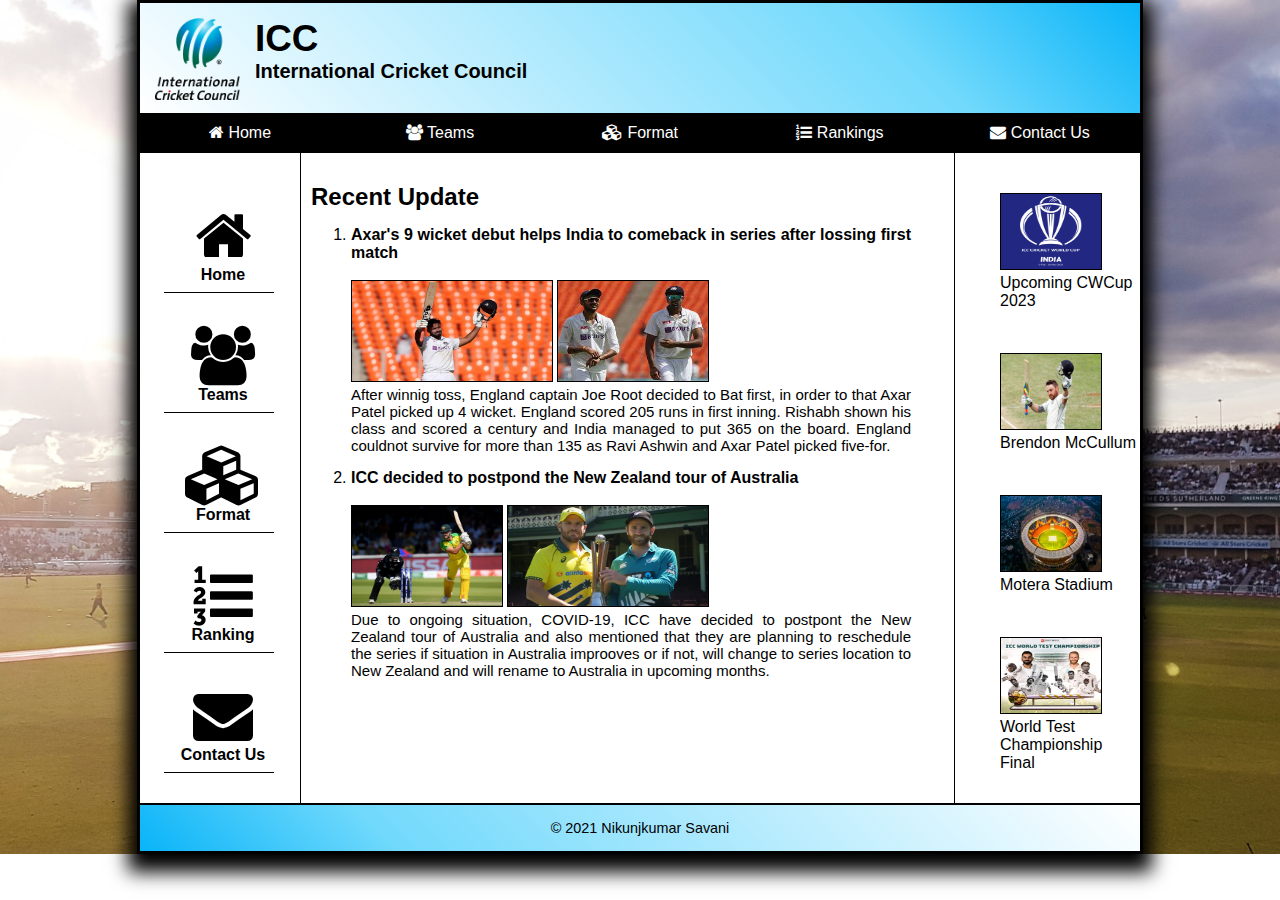
<file: index.html>
<!DOCTYPE html>

<html lang="en">
<head>
	<meta charset="utf-8" />
	<title>ICC - Home</title>
    <link rel="shortcut icon" href="images/favicon.ico" type="image/x-icon">
	<link rel="stylesheet" href="styles/normalize.css">
	<link rel="stylesheet" href="styles/index.css">
	<link rel="stylesheet" href="https://cdnjs.cloudflare.com/ajax/libs/font-awesome/4.7.0/css/font-awesome.min.css">
</head>

<body>

    <header>
        <img src="images/ICCLogo.png" alt="ICC : International Cricket Council" width="85">
        <h2>ICC</h2>
        <h3>International Cricket Council</h3>
    </header>
    <nav id="nav_menu">
        <ul>
            <li><a href="index.html" title="Home"><i class="fa fa-home"></i> Home</a></li>
            <li><a href="pages/teams.html"> <i class="fa fa-group"></i> Teams</a></li>
            <li><a href="pages/format.html"> <i class="fa fa-cubes"></i> Format</a>
                <ul>
                    <li><a href="pages/format.html#TestSection">Test</a></li>
                    <li><a href="pages/format.html#ODISection">ODI</a></li>
                    <li><a href="pages/format.html#T20Section">T-20</a></li>
                </ul>
            </li>
            <li><a href="pages/ranking.html"> <i class="fa fa-list-ol"></i> Rankings</a>
                <ul>
                    <li>
                        <a href="pages/ranking.html#BattingRanking">Batting</a>
                        <ul>
                            <li><a href="pages/ranking.html#TestBattingRanking">Test</a></li>
                            <li><a href="pages/ranking.html#ODIBattingRanking">ODI</a></li>
                            <li><a href="pages/ranking.html#T20BattingRanking">T-20</a></li>
                        </ul>
                    </li>
                    <li>
                        <a href="pages/ranking.html#BowlingRanking">Bowling</a>
                        <ul>
                            <li><a href="pages/ranking.html#TestBowlingRanking">Test</a></li>
                            <li><a href="pages/ranking.html#ODIBowlingRanking">ODI</a></li>
                            <li><a href="pages/ranking.html#T20BowlingRanking">T-20</a></li>
                        </ul>
                    </li>
                    <li>
                        <a href="pages/ranking.html#AllrounderRanking">All Rounder</a>
                        <ul>
                            <li><a href="pages/ranking.html#TestAllrounderRanking">Test</a></li>
                            <li><a href="pages/ranking.html#ODIAllrounderRanking">ODI</a></li>
                            <li><a href="pages/ranking.html#T20AllrounderRanking">T-20</a></li>
                        </ul>
                    </li>
                </ul>
            </li>
            <li><a href="pages/contact.html"> <i class="fa fa-envelope"></i> Contact Us</a></li>
        </ul>
    </nav>
    <main>
    <aside id="nav_list_aside">
        <nav id="nav_list">
            <ul>
                <li>
                    <a title="Home" href="index.html">
                        <i class="fa fa-home" ></i>
                        Home
                    </a>
                </li>
                <li>
                    <a title="Teams" href="pages/teams.html">
                        <i class="fa fa-group" title="Teams"></i>
                        Teams
                    </a>
                </li>
                <li>
                    <a title="Format" href="pages/format.html">
                        <i class="fa fa-cubes" title="Cricket Format"></i>
                        Format
                    </a>
                </li>
                <li>
                    <a title="Ranking" href="pages/ranking.html">
                        <i class="fa fa-list-ol" title="ICC Ranking"></i>
                        Ranking
                    </a>
                </li>
                <li>
                    <a title="Contact Us" href="pages/contact.html">
                        <i class="fa fa-envelope" title="Cotact Us"></i>
                        Contact Us
                    </a>
                </li>
            </ul>
        </nav>
    </aside>
	<section>
        <h2>Recent Update</h2>
        <ol>
            <li>
                <p class="recentnews">Axar's 9 wicket debut helps India to comeback in series after lossing first match</p>
                <br>
                <img src="images/Rishabh-pant-century.jpg" width="200" height="100" alt="Rishabh Pant Image" title="Man Of The Match Rishabh Pant" />
                <img src="images/Ahswin-Axar.jfif"  width="150" height="100" alt="
                Ravi Ashwin and Axar Patel Image" title="Ravinchandran Ashwin and Axar Patel" />
                <br>
                <p class="recentnewsdiscription">
                    After winnig toss, England captain Joe Root decided to Bat first, in order to that Axar Patel picked up 4 wicket. England scored 205 runs in first inning.
                    Rishabh shown his class and scored a century and India managed to put 365 on the board. England couldnot survive for more than 135 as Ravi Ashwin and Axar Patel picked five-for.
                </p>
            </li>
            <li>
                <p class="recentnews">ICC decided to postpond the New Zealand tour of Australia</p>
                <br>
                <img src="images/Nz-vs-aus-postpond.jpg" width="150" height="100" alt="New Zealand vs Australia Image" title="New Zealand tour of Australia Postpond" />
                <img src="images/finch-kane.webp" width="200" height="100" alt="Kane Williamson and Aron Finch with the Trophy Image" title="Kane Williamson and Aron Finch with The series throphy.">
                <p class="recentnewsdiscription">
                    Due to ongoing situation, COVID-19, ICC have decided to postpont the New Zealand tour of Australia and also mentioned that they are planning to reschedule the series if situation in Australia improoves or if not, will change to series location to New Zealand and will rename to Australia in upcoming months.
                </p>
            </li>
        </ol>
	</section>
    <article id="recommendationproducts">
        <h4></h4>
        <ul>
            <li>
                <img width="100" alt="Cricket World Cup 2023 Image" title="Upcoming Cricket World Cup" height="75" src="images/World-cup-2023.png"> <br> <a href="UpComingCWC2023.html" >Upcoming CWCup 2023 </a>
            </li>
            <li>
                <br>
                <img width="100" height="75" alt="Brendon McCullum Image" title="Brendon Barrie McCullum" src="images/brendon-mccullum.jfif"> <br> <a href="BBM.html">Brendon McCullum</a>
            </li>
            <li>
                <br>
                <img width="100" height="75" alt="Motera Stadium Image" title="Motera Stadium" src="images/motera-stadium.jpg"> <br> <a href="MoteraStadium.html">Motera Stadium</a>
            </li>
            <li>
                <br>
                <img width="100" height="75" alt="World Test Championship Image" title="ICC World Test Championship Final Ind vs New Zealand" src="images/WTChampionship.jpg"> <br> <a href="https://www.icc-cricket.com/">World Test Championship Final</a>
            </li>
        </ul>
    </article>
  </main>

  <footer>
	<p>&copy; 2021 Nikunjkumar Savani</p>
  </footer>
</body>
</html>

<script type="text/javascript">
    var Section = document.getElementById("nav_list_aside").offsetHeight; //On Left Side
    var Article = document.getElementById("recommendationproducts").offsetHeight; //On Right Side

    console.log(Section < Article);
    if(Section > Article){
        if(document.getElementById("nav_list_aside").style.height = Section + "px"){
            console.log("Left Done");
        }
    }
    else {
        Article = 1500;
        document.getElementById("recommendationproducts").style.height = Article.offsetHeight+"px";
        console.log("Right Done");
        
    }

</script>
</file>
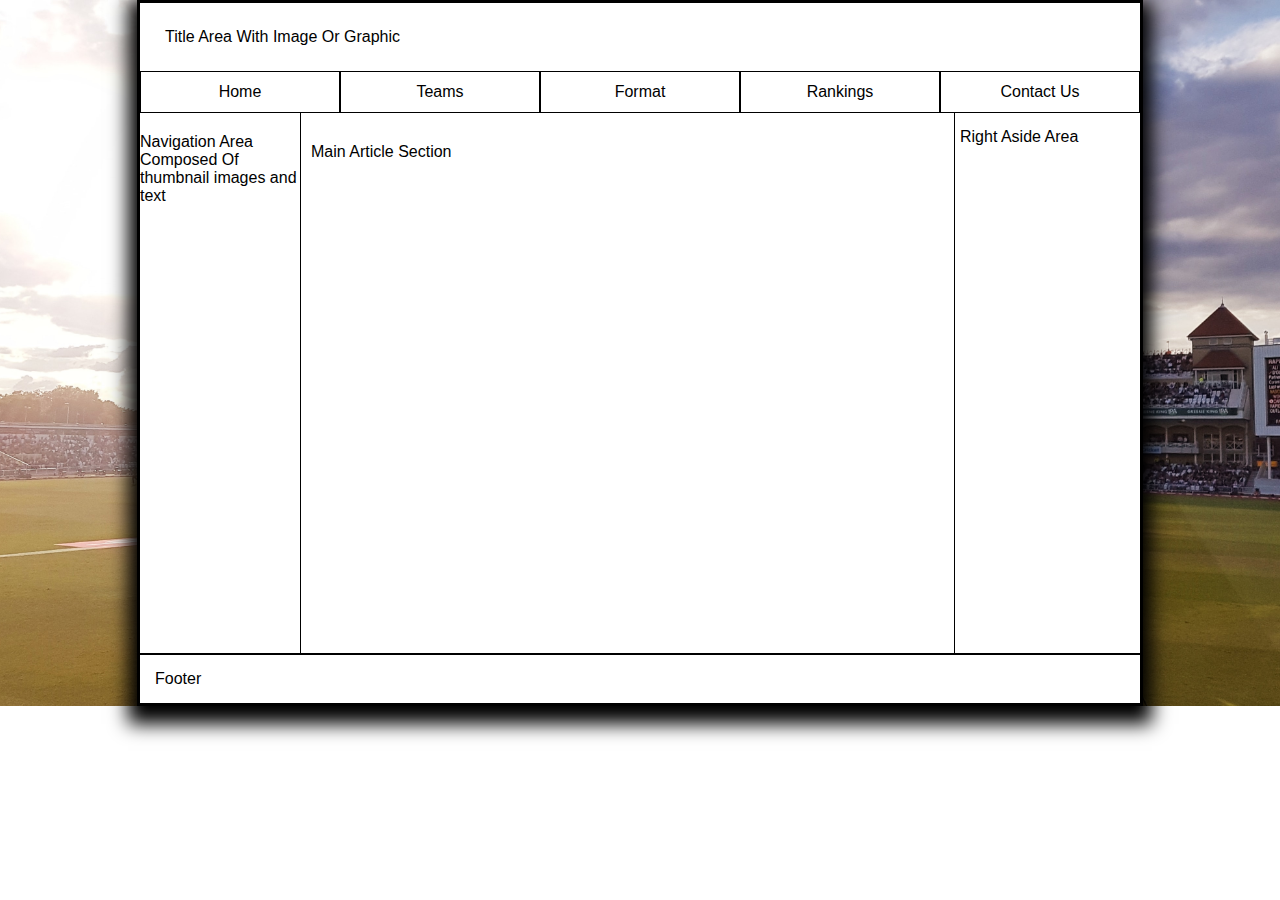
<file: template.html>
<!DOCTYPE html>

<html lang="en">
<head>
	<meta charset="utf-8" />
	<title>ICC</title>
    <link rel="shortcut icon" href="images/favicon.ico" type="image/x-icon">
	<link rel="stylesheet" href="styles/normalize.css">
	<link rel="stylesheet" href="styles/template.css">
</head>

<body>
    <header>
        Title Area With Image Or Graphic
    </header>
    <nav id="nav_menu">
        <ul>
            <li><a href="index.html" title="Home"> Home</a></li>
            <li><a href="pages/teams.html" title="Teams"> Teams</a></li>
            <li><a href="pages/format.html"> <i class="fa fa-cubes"></i> Format</a>
                <ul>
                    <li><a href="pages/format.html#TestSection">Test</a></li>
                    <li><a href="pages/format.html#ODISection">ODI</a></li>
                    <li><a href="pages/format.html#T20Section">T-20</a></li>
                </ul>
            </li>
            <li><a href="pages/ranking.html"> <i class="fa fa-list-ol"></i> Rankings</a>
                <ul>
                    <li>
                        <a href="pages/ranking.html#BattingRanking">Batting</a>
                        <ul>
                            <li><a href="pages/ranking.html#TestBattingRanking">Test</a></li>
                            <li><a href="pages/ranking.html#ODIBattingRanking">ODI</a></li>
                            <li><a href="pages/ranking.html#T20BattingRanking">T-20</a></li>
                        </ul>
                    </li>
                    <li>
                        <a href="pages/ranking.html#BowlingRanking">Bowling</a>
                        <ul>
                            <li><a href="pages/ranking.html#TestBowlingRanking">Test</a></li>
                            <li><a href="pages/ranking.html#ODIBowlingRanking">ODI</a></li>
                            <li><a href="pages/ranking.html#T20BowlingRanking">T-20</a></li>
                        </ul>
                    </li>
                    <li>
                        <a href="pages/ranking.html#AllrounderRanking">All Rounder</a>
                        <ul>
                            <li><a href="pages/ranking.html#TestAllrounderRanking">Test</a></li>
                            <li><a href="pages/ranking.html#ODIAllrounderRanking">ODI</a></li>
                            <li><a href="pages/ranking.html#T20AllrounderRanking">T-20</a></li>
                        </ul>
                    </li>
                </ul>
            </li>
            <li><a href="pages/contact.html"> <i class="fa fa-envelope"></i> Contact Us</a></li>
        </ul>
    </nav>
    <main>
    <aside id="nav_list_aside">
        <nav id="nav_list">
            Navigation Area Composed Of thumbnail images and text
        </nav>
    </aside>
	<section>
        Main Article Section
	</section>
    <article id="recommendationproducts">
        Right Aside Area
    </article>
  </main>

  <footer>
      Footer
  </footer>
</body>
</html>
</file>
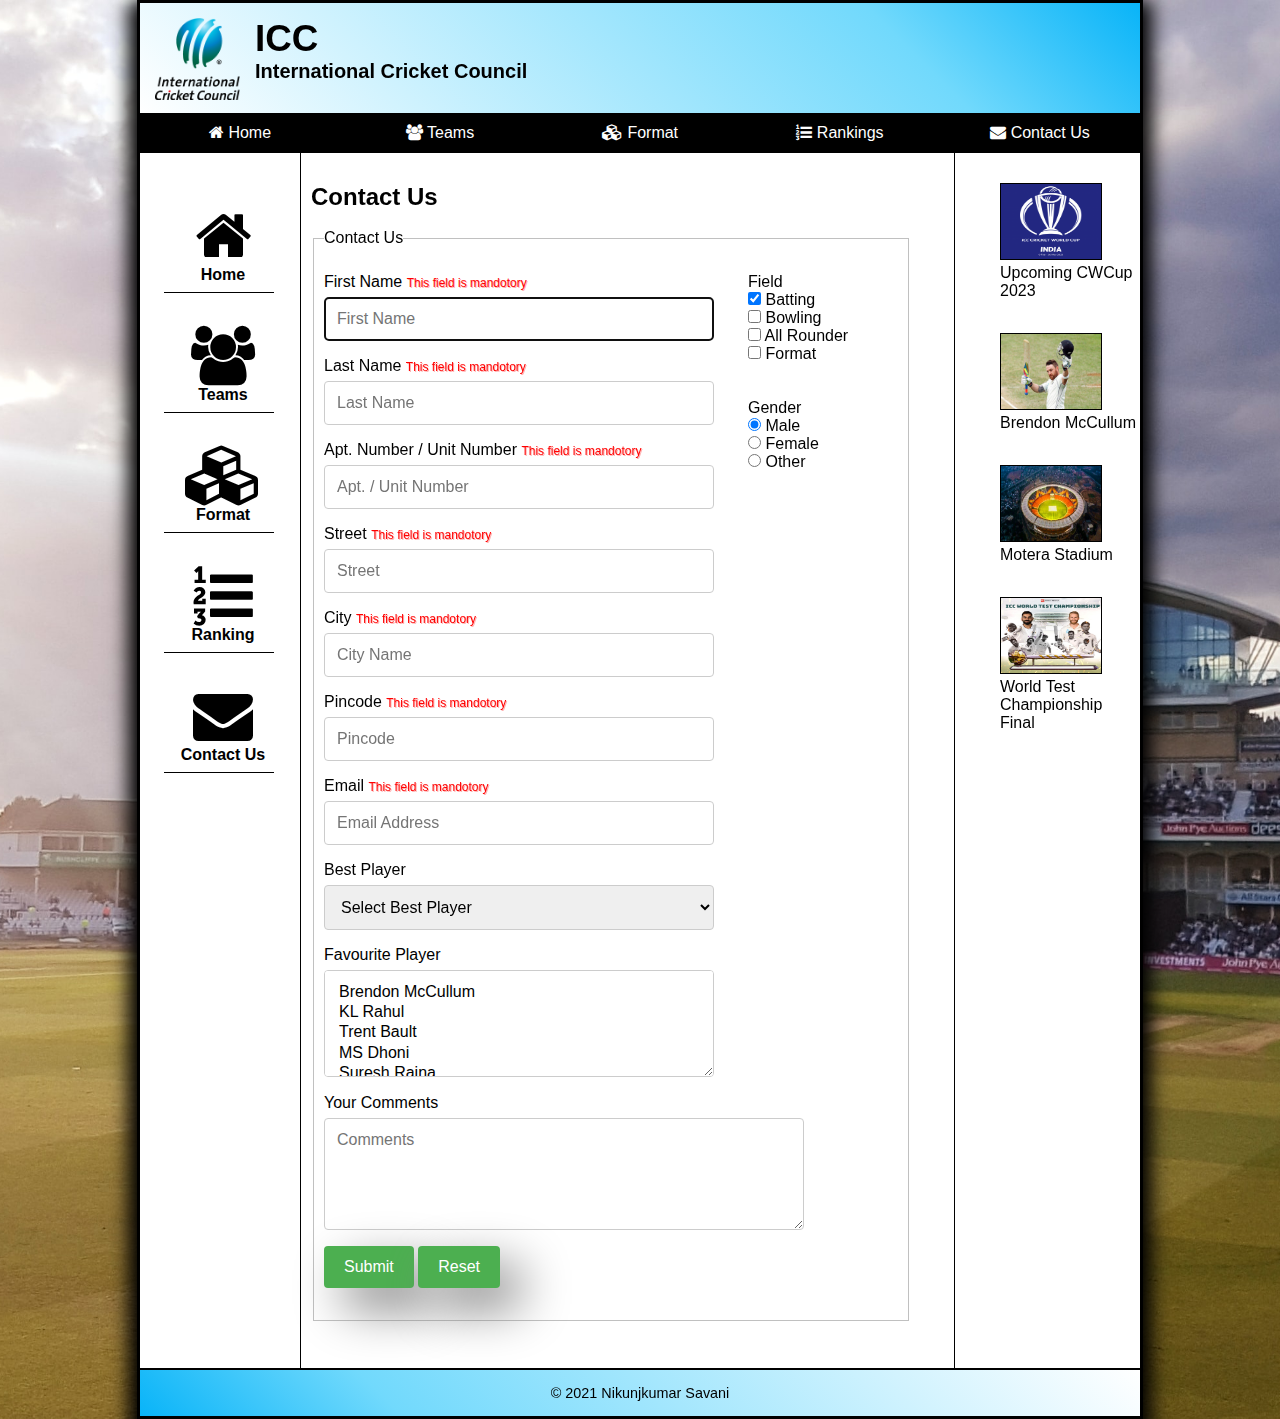
<file: pages/contact.html>
<!DOCTYPE html>

<html lang="en">
<head>
	<meta charset="utf-8" />
	<title>ICC - Contact Us</title>
    <link rel="shortcut icon" href="../images/favicon.ico" type="image/x-icon">
	<link rel="stylesheet" href="../styles/normalize.css">
	<link rel="stylesheet" href="../styles/contact.css">
	<link rel="stylesheet" href="https://cdnjs.cloudflare.com/ajax/libs/font-awesome/4.7.0/css/font-awesome.min.css">
</head>

<body>

  <header>
  	<img src="../images/ICCLogo.png" alt="ICC : International Cricket Council" width="85">
   	<h2>ICC</h2>
   	<h3>International Cricket Council</h3>
  </header>
  <nav id="nav_menu">
  	<ul>
    	<li><a href="../index.html" title="Home"><i class="fa fa-home"></i> Home</a></li>
    	<li><a href="teams.html"> <i class="fa fa-group"></i> Teams</a></li>
    	<li><a href="format.html"> <i class="fa fa-cubes"></i> Format</a>
            <ul>
                <li><a href="format.html#TestSection">Test</a></li>
                <li><a href="format.html#ODISection">ODI</a></li>
                <li><a href="format.html#T20Section">T-20</a></li>
            </ul>
        </li>
    	<li><a href="ranking.html"> <i class="fa fa-list-ol"></i> Rankings</a>
            <ul>
                <li>
                    <a href="ranking.html#BattingRanking">Batting</a>
                    <ul>
                        <li><a href="ranking.html#TestBattingRanking">Test</a></li>
                        <li><a href="ranking.html#ODIBattingRanking">ODI</a></li>
                        <li><a href="ranking.html#T20BattingRanking">T-20</a></li>
                    </ul>
                </li>
                <li>
                    <a href="ranking.html#BowlingRanking">Bowling</a>
                    <ul>
                        <li><a href="ranking.html#TestBowlingRanking">Test</a></li>
                        <li><a href="ranking.html#ODIBowlingRanking">ODI</a></li>
                        <li><a href="ranking.html#T20BowlingRanking">T-20</a></li>
                    </ul>
                </li>
                <li>
                    <a href="ranking.html#AllrounderRanking">All Rounder</a>
                    <ul>
                        <li><a href="ranking.html#TestAllrounderRanking">Test</a></li>
                        <li><a href="ranking.html#ODIAllrounderRanking">ODI</a></li>
                        <li><a href="ranking.html#T20AllrounderRanking">T-20</a></li>
                    </ul>
                </li>
            </ul>
        </li>
    	<li><a href="contact.html"> <i class="fa fa-envelope"></i> Contact Us</a></li>
	</ul>
  </nav>
  <main>
	<aside id="nav_list_aside">
		<nav id="nav_list">
			<ul>
                <li>
                    <a title="Home" href="../index.html">
                        <i class="fa fa-home" ></i>
                        Home
                    </a>
                </li>
                <li>
                    <a title="Teams" href="teams.html">
                        <i class="fa fa-group" title="Teams"></i>
                        Teams
                    </a>
                </li>
                <li>
                    <a title="Format" href="format.html">
                        <i class="fa fa-cubes" title="Cricket Format"></i>
                        Format
                    </a>
                </li>
                <li>
                    <a title="Ranking" href="ranking.html">
                        <i class="fa fa-list-ol" title="ICC Ranking"></i>
                        Ranking
                    </a>
                </li>
                <li>
                    <a title="Contact Us" href="contact.html">
                        <i class="fa fa-envelope" title="Cotact Us"></i>
                        Contact Us
                    </a>
                </li>
			</ul>
		</nav>
	</aside>
	<section>
        <h2>Contact Us</h2>
        <br>
        <fieldset>
            <legend>Contact Us</legend>
            <form action="#" method="POST">
                <article id="productphoto">
                    <label for="FName">First Name <span class="mandatory">This field is mandotory</span></label>
                    <input type="text" id="txtFName" name="txtFName" placeholder="First Name" required>

                    <label for="LName">Last Name <span class="mandatory">This field is mandotory</span></label>
                    <input type="text" id="txtLName" name="txtLName" placeholder="Last Name" required>

                    <label for="AptNumber">Apt. Number / Unit Number <span class="mandatory">This field is mandotory</span></label>
                    <input type="text" id="txtAptNumber" name="txtAptNumber" placeholder="Apt. / Unit Number">

                    <label for="Street">Street <span class="mandatory">This field is mandotory</span></label>
                    <input type="text" id="txtStreet" name="txtStreet" placeholder="Street" required>

                    <label for="City">City <span class="mandatory">This field is mandotory</span></label>
                    <input type="text" id="txtCity" name="txtCity" placeholder="City Name" required>
                    
                    <label for="Pincode">Pincode <span class="mandatory">This field is mandotory</span></label>
                    <input type="text" id="txtPincode" name="txtPincode" placeholder="Pincode" required>
                    
                    <label for="Email">Email <span class="mandatory">This field is mandotory</span></label>
                    <input type="email" id="txtEmail" name="txtEmail" placeholder="Email Address" required>
                    
                    <label for="BestPlayer">Best Player</label>
                    <select id="txtBestPlayer" name="txtBestPlayer">
                        <option value="" disabled selected>Select Best Player</option>
                        <optgroup label="Test">
                            <option value="Kane Williamson">Kane Williamson</option>
                            <option value="Steven Smith">Steven Smith</option>
                            <option value="Marnus Labuschagne">Marnus Labuschagne</option>
                        </optgroup>
                        <optgroup label="ODI">
                            <option value="Virat Kohli">Virat Kohli</option>
                            <option value="Rohit Sharma">Rohit Sharma</option>
                            <option value="Ross Taylor">Ross Taylor</option>
                        </optgroup>
                        <optgroup label="T-20">
                            <option value="Virat Kohli"> Virat Kohli</option>
                            <option value="KL Rahul">KL Rahul</option>
                            <option value="Martin Guptil"> Martin Guptil</option>
                        </optgroup>
                    </select>

                    <label for="FavouritePlayer">Favourite Player</label>
                    <select id="txtFavouritePlayer" name="txtFavouritePlayer" multiple>
                        <option value="Brendon McCullum">Brendon McCullum</option>
                        <option value="KL Rahul">KL Rahul</option>
                        <option value="Trent Bault">Trent Bault</option>
                        <option value="MS Dhoni">MS Dhoni</option>
                        <option value="Suresh Raina">Suresh Raina</option>
                    </select>

                    <label for="subject">Your Comments</label>
                    <textarea id="txtQuery" name="txtQuery" placeholder="Comments"></textarea>
                    <input type="submit" value="Submit" name="btnSubmitQuery" id="btnSubmitQuery">
                    <input type="reset" value="Reset" name="btnResetForm" id="btnResetForm">
                
                </article>
                <article id="productdescription">
                    <label for="Field">Field</label> <br>
                    <input type="checkbox" id="cbBatting" name="cbTeam" checked value="Batting">
                    <label for="cbBatting"> Batting</label><br>
                    <input type="checkbox" id="cbBowling" name="cbTeam" value="Bowling">
                    <label for="cbBowling"> Bowling</label><br>
                    <input type="checkbox" id="cbAllRounder" name="cbTeam" value="All Rounder">
                    <label for="cbAllRounder"> All Rounder</label><br>
                    <input type="checkbox" id="cbFormat" name="cbTeam" value="Format">
                    <label for="cbFormat"> Format</label><br><br>
                    <br>
                    <p>Gender</p>
                    <input type="radio" id="male" name="rbGender" checked value="male">
                    <label for="male">Male</label><br>
                    <input type="radio" id="female" name="rbGender" value="female">
                    <label for="female">Female</label><br>
                    <input type="radio" id="other" name="rbGender" value="other">
                    <label for="other">Other</label>
                </article>
                

                
            </form>
        </fieldset>
        
	</section>
    <article id="recommendationproducts">
        <h4></h4>
        <ul>
            <li>
                <img width="100" alt="Cricket World Cup 2023 Image" title="Upcoming Cricket World Cup" height="75" src="../images/World-cup-2023.png"> <br> <a href="UpComingCWC2023.html" >Upcoming CWCup 2023 </a>
            </li>
            <li>
                <br>
                <img width="100" height="75" alt="Brendon McCullum Image" title="Brendon Barrie McCullum" src="../images/brendon-mccullum.jfif"> <br> <a href="BBM.html">Brendon McCullum</a>
            </li>
            <li>
                <br>
                <img width="100" height="75" alt="Motera Stadium Image" title="Motera Stadium" src="../images/motera-stadium.jpg"> <br> <a href="MoteraStadium.html">Motera Stadium</a>
            </li>
            <li>
                <br>
                <img width="100" height="75" alt="World Test Championship Image" title="ICC World Test Championship Final Ind vs New Zealand" src="../images/WTChampionship.jpg"> <br> <a href="https://www.icc-cricket.com/">World Test Championship Final</a>
            </li>
        </ul>
    </article>
  </main>

  <footer>
	<p>&copy; 2021 Nikunjkumar Savani</p>
  </footer>
</body>
</html>

<script type="text/javascript">
    document.getElementById("txtFName").focus();
</script>
</file>
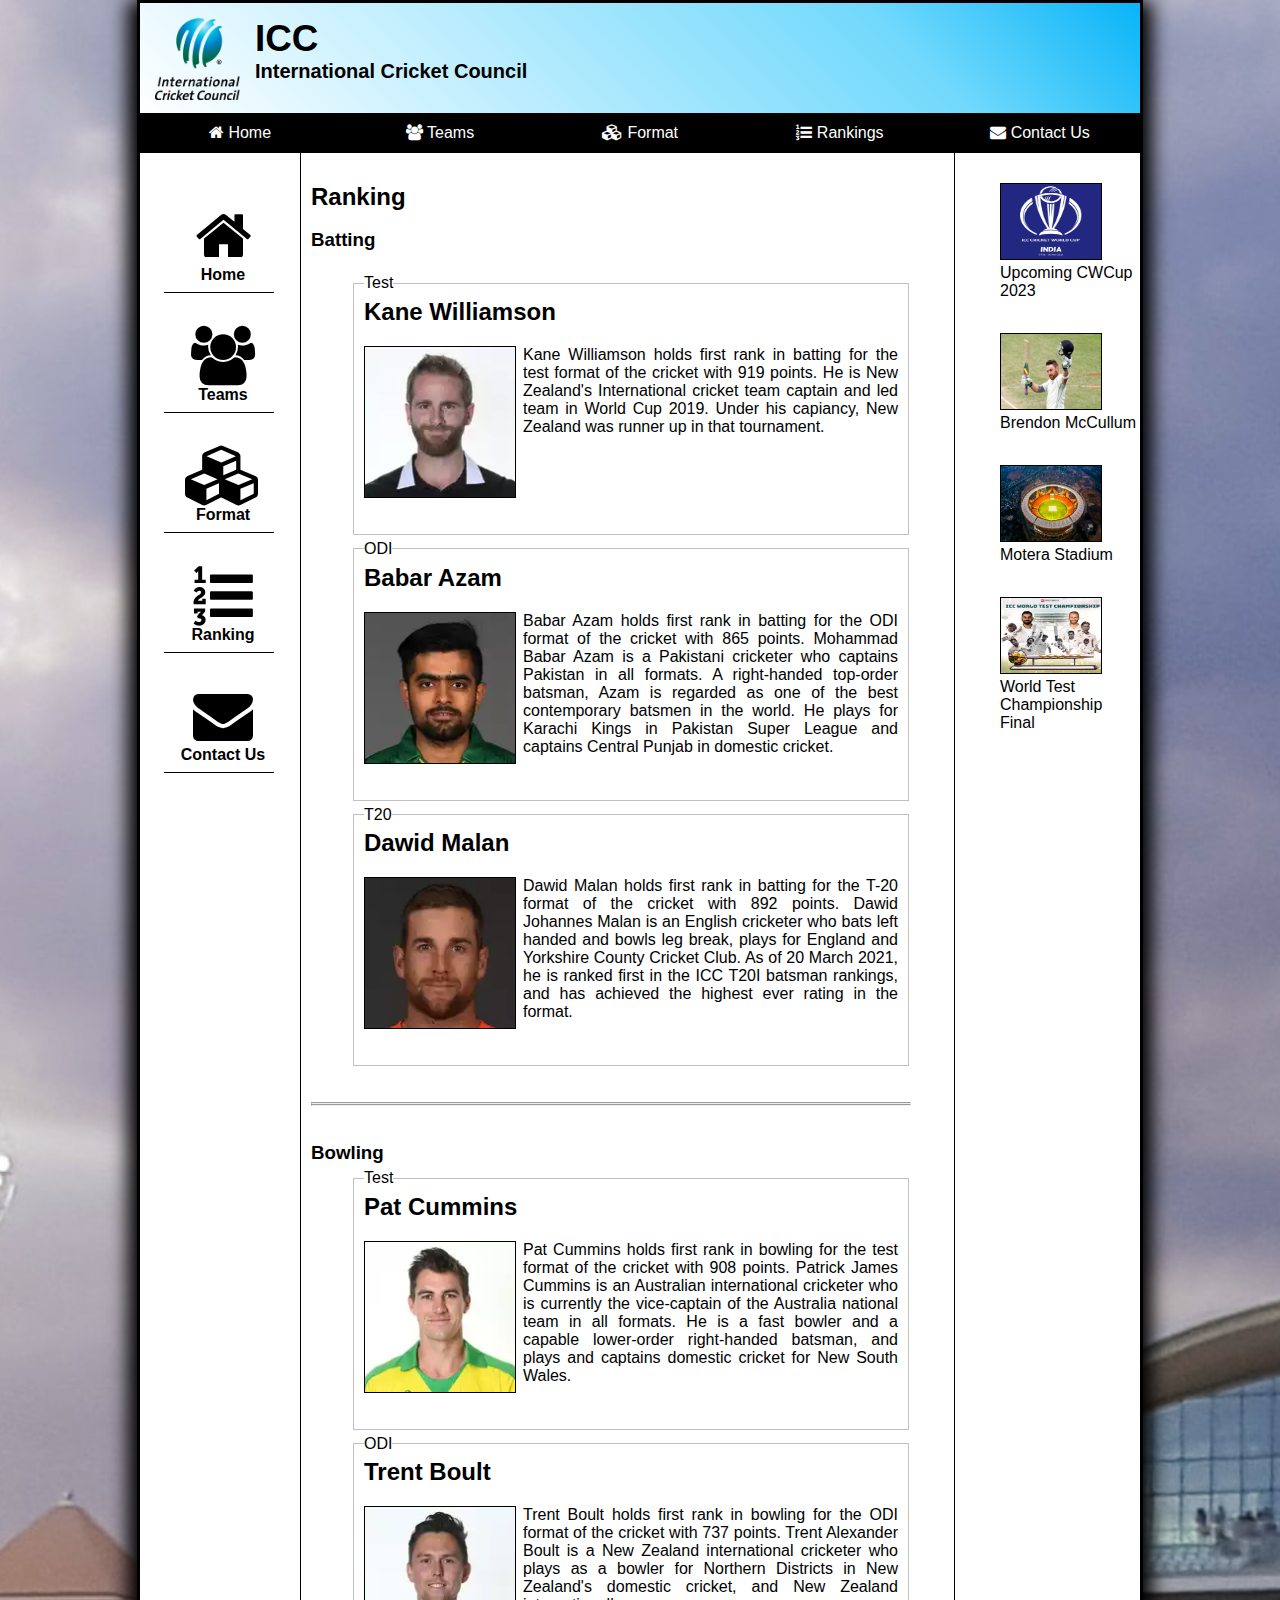
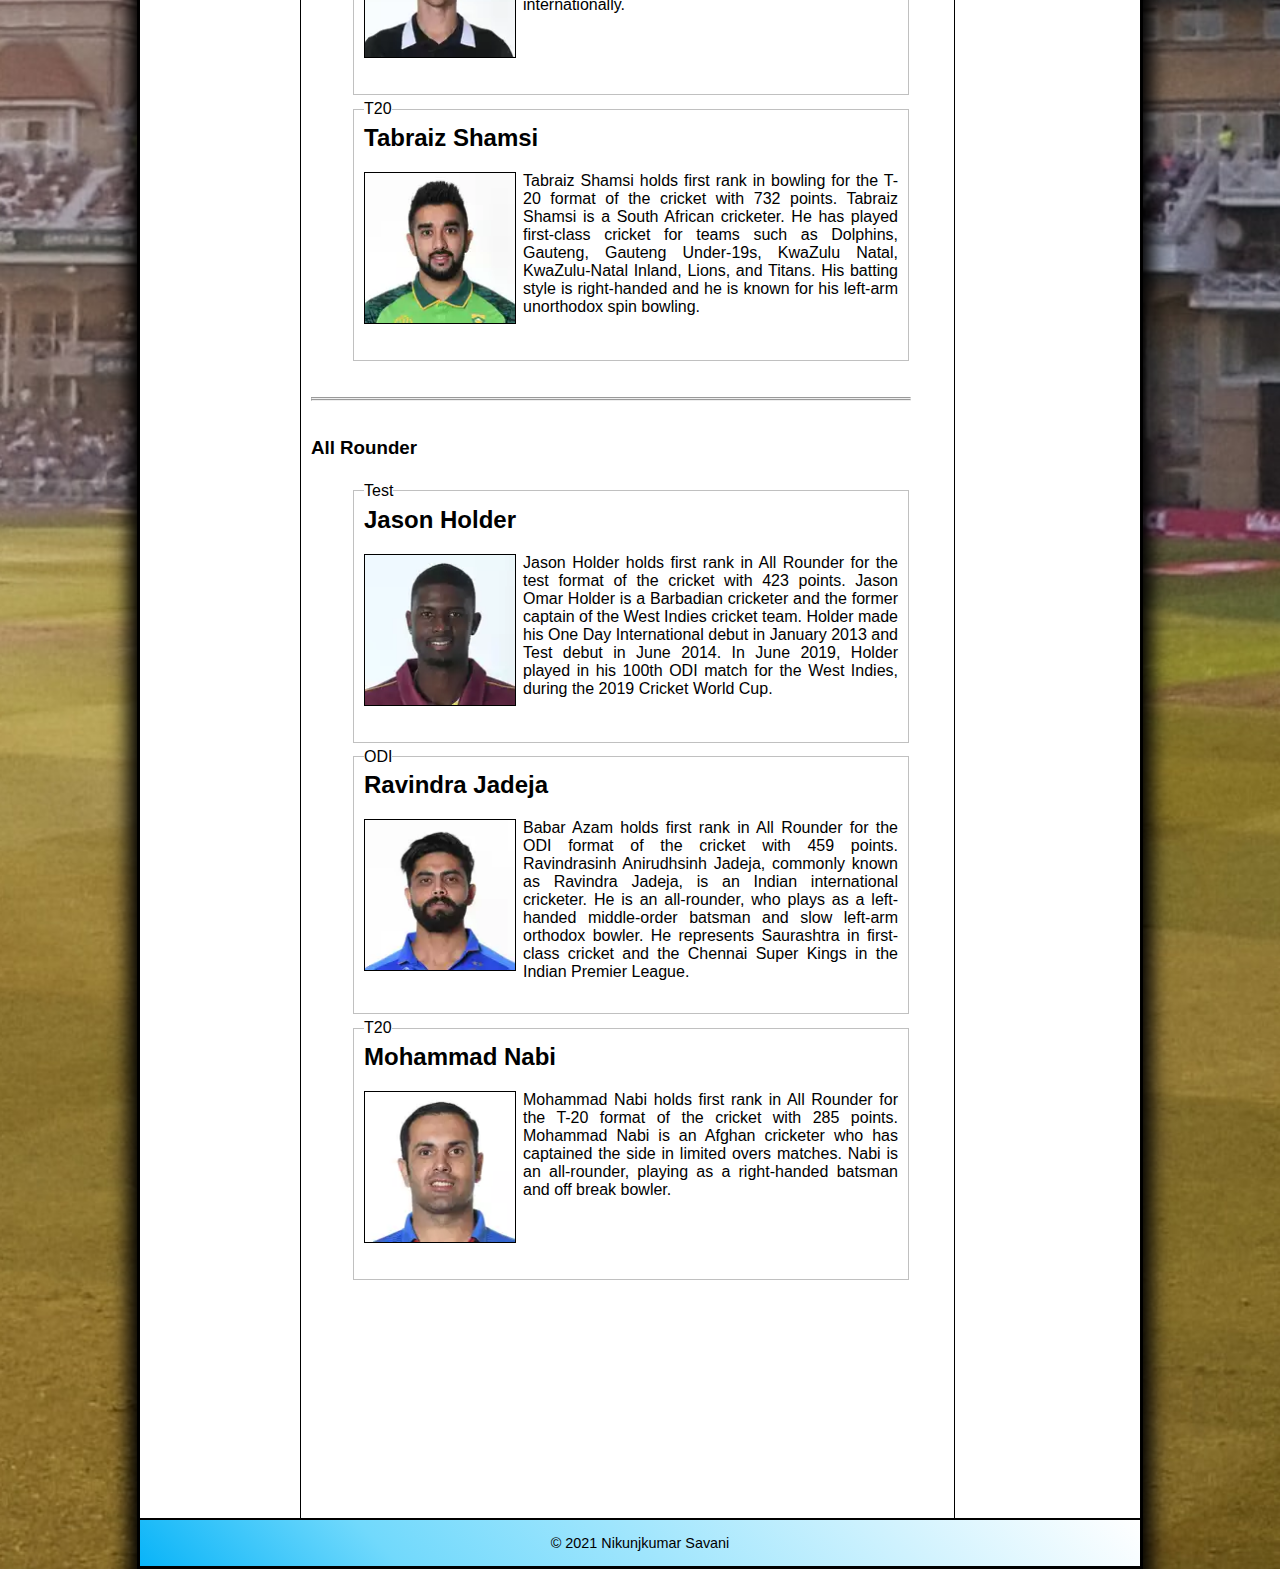
<file: pages/ranking.html>
<!DOCTYPE html>

<html lang="en">
<head>
	<meta charset="utf-8" />
	<title>ICC - Ranking</title>
    <link rel="shortcut icon" href="../images/favicon.ico" type="image/x-icon">
	<link rel="stylesheet" href="../styles/normalize.css">
	<link rel="stylesheet" href="../styles/ranking.css">
	<link rel="stylesheet" href="https://cdnjs.cloudflare.com/ajax/libs/font-awesome/4.7.0/css/font-awesome.min.css">
</head>

<body>

    <header>
        <img src="../images/ICCLogo.png" alt="ICC : International Cricket Council" width="85">
        <h2>ICC</h2>
        <h3>International Cricket Council</h3>
    </header>
    <nav id="nav_menu">
        <ul>
            <li><a href="../index.html" title="Home"><i class="fa fa-home"></i> Home</a></li>
            <li><a href="teams.html"> <i class="fa fa-group"></i> Teams</a></li>
            <li><a href="format.html"> <i class="fa fa-cubes"></i> Format</a>
                <ul>
                    <li><a href="format.html#TestSection">Test</a></li>
                    <li><a href="format.html#ODISection">ODI</a></li>
                    <li><a href="format.html#T20Section">T-20</a></li>
                </ul>
            </li>
            <li><a href="ranking.html"> <i class="fa fa-list-ol"></i> Rankings</a>
                <ul>
                    <li>
                        <a href="ranking.html#BattingRanking">Batting</a>
                        <ul>
                            <li><a href="ranking.html#TestBattingRanking">Test</a></li>
                            <li><a href="ranking.html#ODIBattingRanking">ODI</a></li>
                            <li><a href="ranking.html#T20BattingRanking">T-20</a></li>
                        </ul>
                    </li>
                    <li>
                        <a href="ranking.html#BowlingRanking">Bowling</a>
                        <ul>
                            <li><a href="ranking.html#TestBowlingRanking">Test</a></li>
                            <li><a href="ranking.html#ODIBowlingRanking">ODI</a></li>
                            <li><a href="ranking.html#T20BowlingRanking">T-20</a></li>
                        </ul>
                    </li>
                    <li>
                        <a href="ranking.html#AllrounderRanking">All Rounder</a>
                        <ul>
                            <li><a href="ranking.html#TestAllrounderRanking">Test</a></li>
                            <li><a href="ranking.html#ODIAllrounderRanking">ODI</a></li>
                            <li><a href="ranking.html#T20AllrounderRanking">T-20</a></li>
                        </ul>
                    </li>
                </ul>
            </li>
            <li><a href="contact.html"> <i class="fa fa-envelope"></i> Contact Us</a></li>
        </ul>
    </nav>
    <main>
	<aside id="nav_list_aside">
		<nav id="nav_list">
			<ul>
                <li>
                    <a title="Home" href="../index.html">
                        <i class="fa fa-home" ></i>
                        Home
                    </a>
                </li>
                <li>
                    <a title="Teams" href="teams.html">
                        <i class="fa fa-group" title="Teams"></i>
                        Teams
                    </a>
                </li>
                <li>
                    <a title="Format" href="format.html">
                        <i class="fa fa-cubes" title="Cricket Format"></i>
                        Format
                    </a>
                </li>
                <li>
                    <a title="Ranking" href="ranking.html">
                        <i class="fa fa-list-ol" title="ICC Ranking"></i>
                        Ranking
                    </a>
                </li>
                <li>
                    <a title="Contact Us" href="contact.html">
                        <i class="fa fa-envelope" title="Cotact Us"></i>
                        Contact Us
                    </a>
                </li>
			</ul>
		</nav>
	</aside>
	<section>
        <h2>Ranking</h2>
        <br>
        <article id="BattingRanking">
            <h3>Batting</h3>
            <br>
            <ul>
                <li>
                    <fieldset id="TestBattingRanking">
                        <legend>Test</legend>
                        <h2>Kane Williamson</h2>
                        <article id="productphoto">
                            <p><img id="Kane" src="../images/kane-williamson.webp" 
                                onmouseover="this.src='../images/kane-williamson-batting.jfif'"
                                onmouseout="this.src='../images/kane-williamson.webp'"
                                alt="Kane Williamson Image" title="Kane Williamson Test First Ranked Batsman" width="150"></p>
                        </article>
                        <article id="productdescription">
                            <p>Kane Williamson holds first rank in batting for the test format of the cricket with 919 points. He is New Zealand's International cricket team captain and led team in World Cup 2019. Under his capiancy, New Zealand was runner up in that tournament.</p>
                        </article>
                    </fieldset>
                </li>
                <li>
                    <fieldset id="ODIBattingRanking">
                        <legend>ODI</legend>
                        <h2>Babar Azam</h2>
                        <article id="productphoto">
                            <p><img id="Babar"
                                onmouseover="this.src='../images/babar-azam-batting.jfif'"
                                onmouseout="this.src='../images/babar-azam.webp'"
                                src="../images/babar-azam.webp" alt="Babar Azam Image" title="Babar Azam ODI First Ranked Batsman" width="150"></p>
                        </article>
                        <article id="productdescription">
                            <p>Babar Azam holds first rank in batting for the ODI format of the cricket with 865 points. 
                                Mohammad Babar Azam is a Pakistani cricketer who captains Pakistan in all formats. A right-handed top-order batsman, Azam is regarded as one of the best contemporary batsmen in the world. He plays for Karachi Kings in Pakistan Super League and captains Central Punjab in domestic cricket.
                            </p>
                        </article>
                    </fieldset>
                </li>
                <li>
                    <fieldset id="T20BattingRanking">
                        <legend>T20</legend>
                        <h2>Dawid Malan</h2>
                        <article id="productphoto">
                            <p><img id="Dawid" 
                                onmouseover="this.src='../images/dawid-malan-batting.jfif'"
                                onmouseout="this.src='../images/dawid-malan.webp'"
                                src="../images/dawid-malan.webp" alt="Dawid Malan Image" title="Dawid Malan T-20 First Ranked Batsman" width="150"></p>
                        </article>
                        <article id="productdescription">
                            <p>Dawid Malan holds first rank in batting for the T-20 format of the cricket with 892 points. 
                                Dawid Johannes Malan is an English cricketer who bats left handed and bowls leg break, plays for England and Yorkshire County Cricket Club. As of 20 March 2021, he is ranked first in the ICC T20I batsman rankings, and has achieved the highest ever rating in the format.
                            </p>
                        </article>
                    </fieldset>
                </li>
            </ul>
        </article>
        <br><br><hr><hr><br><br>
        <article id="BowlingRanking">
            <h3>Bowling</h3>
            <ul>
                <li>
                    <fieldset id="TestBowlingRanking">
                        <legend>Test</legend>
                        <h2>Pat Cummins</h2>
                        <article id="productphoto">
                            <p><img src="../images/pat-cummins.webp"
                                onmouseover="this.src='../images/pat-cummins-bowling.jfif'"
                                onmouseout="this.src='../images/pat-cummins.webp'"
                                alt="Pat Cummins Image" title="Pat Cummins Test First Ranked Bowler" width="150"></p>
                        </article>
                        <article id="productdescription">
                            <p>Pat Cummins holds first rank in bowling for the test format of the cricket with 908 points. 
                                Patrick James Cummins is an Australian international cricketer who is currently the vice-captain of the Australia national team in all formats. He is a fast bowler and a capable lower-order right-handed batsman, and plays and captains domestic cricket for New South Wales.
                            </p>
                        </article>
                    </fieldset>
                </li>
                <li>
                    <fieldset id="ODIBowlingRanking">
                        <legend>ODI</legend>
                        <h2> Trent Boult</h2>
                        <article id="productphoto">
                            <p><img 
                                onmouseover="this.src='../images/trent-boult-bowling.jpg'"
                                onmouseout="this.src='../images/trent-boult.webp'"
                                src="../images/trent-boult.webp" alt="
                                Trent Boult Image" title="
                                Trent Boult ODI First Ranked Bowler" width="150"></p>
                        </article>
                        <article id="productdescription">
                            <p>
                                Trent Boult holds first rank in bowling for the ODI format of the cricket with 737 points. 
                                Trent Alexander Boult is a New Zealand international cricketer who plays as a bowler for Northern Districts in New Zealand's domestic cricket, and New Zealand internationally.
                            </p>
                        </article>
                    </fieldset>
                </li>
                <li>
                    <fieldset id="T20BowlingRanking">
                        <legend>T20</legend>
                        <h2>
                            Tabraiz Shamsi</h2>
                        <article id="productphoto">
                            <p><img 
                                onmouseover="this.src='../images/tabraiz-shamsi-bowling.jfif'"
                                onmouseout="this.src='../images/tabraiz-shamsi.webp'"
                                src="../images/tabraiz-shamsi.webp" alt="
                                Tabraiz Shamsi Image" title="
                                Tabraiz Shamsi T-20 First Ranked Bowler" width="150"></p>
                        </article>
                        <article id="productdescription">
                            <p>
                                Tabraiz Shamsi holds first rank in bowling for the T-20 format of the cricket with 732 points. 
                                Tabraiz Shamsi is a South African cricketer. He has played first-class cricket for teams such as Dolphins, Gauteng, Gauteng Under-19s, KwaZulu Natal, KwaZulu-Natal Inland, Lions, and Titans. His batting style is right-handed and he is known for his left-arm unorthodox spin bowling.
                            </p>
                        </article>
                    </fieldset>
                </li>
            </ul>
        </article>
        <br><br><hr><hr><br><br>
        <article id="AllrounderRanking">
            <h3>All Rounder</h3>
            <br>
            <ul>
                <li>
                    <fieldset id="TestAllrounderRanking">
                        <legend>Test</legend>
                        <h2>Jason Holder</h2>
                        <article id="productphoto">
                            <p><img 
                                onmouseover="this.src='../images/jason-holder-allrounder.jfif'"
                                onmouseout="this.src='../images/jason-holder.webp'"
                                src="../images/jason-holder.webp" alt="Jason Holder Image" title="Jason Holder Test First Ranked All Rounder" width="150"></p>
                        </article>
                        <article id="productdescription">
                            <p>Jason Holder holds first rank in All Rounder for the test format of the cricket with 423 points. 
                                Jason Omar Holder is a Barbadian cricketer and the former captain of the West Indies cricket team. Holder made his One Day International debut in January 2013 and Test debut in June 2014. In June 2019, Holder played in his 100th ODI match for the West Indies, during the 2019 Cricket World Cup.
                            </p>
                        </article>
                    </fieldset>
                </li>
                <li>
                    <fieldset id="ODIAllrounderRanking">
                        <legend>ODI</legend>
                        <h2>Ravindra Jadeja</h2>
                        <article id="productphoto">
                            <p><img
                                onmouseover="this.src='../images/ravindra-jadeja-allrounder.jpg'"
                                onmouseout="this.src='../images/ravindra-jadeja.webp'"
                                src="../images/ravindra-jadeja.webp" alt="Ravindra Jadeja Image" title="Ravindra Jadeja ODI First Ranked All Rounder" width="150"></p>
                        </article>
                        <article id="productdescription">
                            <p>Babar Azam holds first rank in All Rounder for the ODI format of the cricket with 459 points. 
                                Ravindrasinh Anirudhsinh Jadeja, commonly known as Ravindra Jadeja, is an Indian international cricketer. He is an all-rounder, who plays as a left-handed middle-order batsman and slow left-arm orthodox bowler. He represents Saurashtra in first-class cricket and the Chennai Super Kings in the Indian Premier League.
                            </p>
                        </article>
                    </fieldset>
                </li>
                <li>
                    <fieldset id="T20AllrounderRanking">
                        <legend>T20</legend>
                        <h2>Mohammad Nabi</h2>
                        <article id="productphoto">
                            <p><img 
                                onmouseover="this.src='../images/mohammad-nabi-allrounder.jpg'"
                                onmouseout="this.src='../images/mohammad-nabi.webp'"
                                src="../images/mohammad-nabi.webp" alt="Mohammad Nabi Image" title="Mohammad Nabi T-210 First Ranked All Rounder" width="150"></p>
                        </article>
                        <article id="productdescription">
                            <p>Mohammad Nabi holds first rank in All Rounder for the T-20 format of the cricket with 285 points. 
                                Mohammad Nabi is an Afghan cricketer who has captained the side in limited overs matches. Nabi is an all-rounder, playing as a right-handed batsman and off break bowler.
                            </p>
                        </article>
                    </fieldset>
                </li>
            </ul>
        </article>
	</section>
    <article id="recommendationproducts">
        <h4></h4>
        <ul>
            <li>
                <img width="100" alt="Cricket World Cup 2023 Image" title="Upcoming Cricket World Cup" height="75" src="../images/World-cup-2023.png"> <br> <a href="UpComingCWC2023.html" >Upcoming CWCup 2023 </a>
            </li>
            <li>
                <br>
                <img width="100" height="75" alt="Brendon McCullum Image" title="Brendon Barrie McCullum" src="../images/brendon-mccullum.jfif"> <br> <a href="BBM.html">Brendon McCullum</a>
            </li>
            <li>
                <br>
                <img width="100" height="75" alt="Motera Stadium Image" title="Motera Stadium" src="../images/motera-stadium.jpg"> <br> <a href="MoteraStadium.html">Motera Stadium</a>
            </li>
            <li>
                <br>
                <img width="100" height="75" alt="World Test Championship Image" title="ICC World Test Championship Final Ind vs New Zealand" src="../images/WTChampionship.jpg"> <br> <a href="https://www.icc-cricket.com/">World Test Championship Final</a>
            </li>
        </ul>
    </article>
  </main>

  <footer>
	<p>&copy; 2021 Nikunjkumar Savani</p>
  </footer>
</body>
</html>
</file>
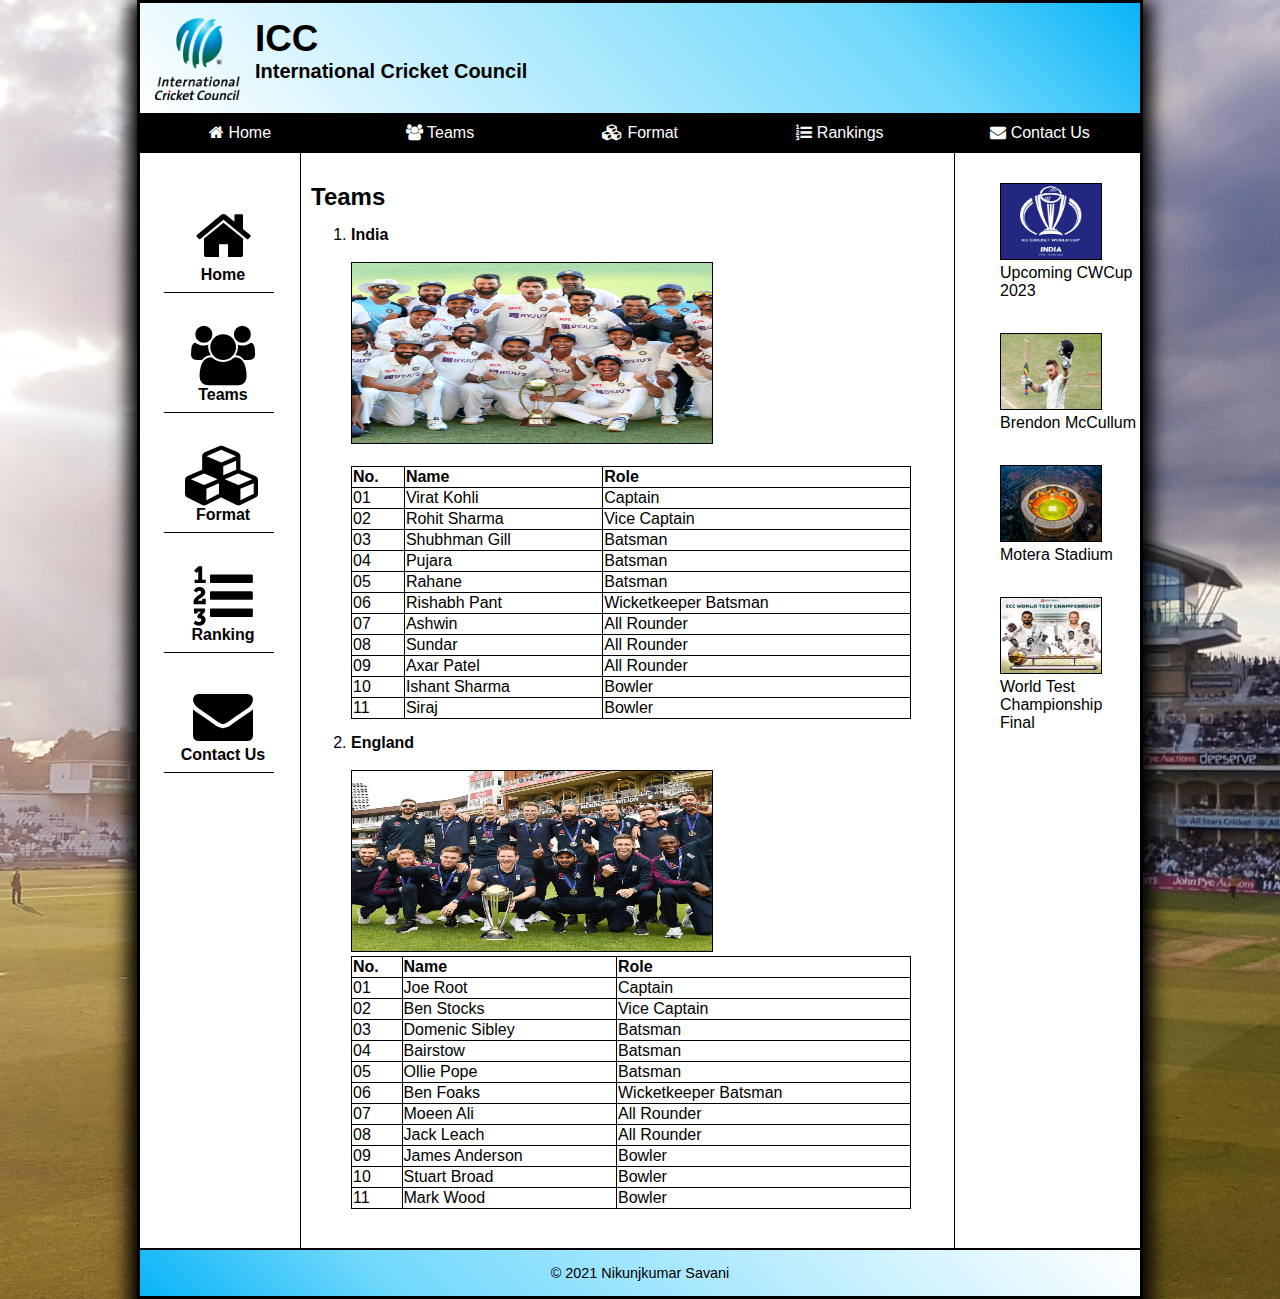
<file: pages/teams.html>
<!DOCTYPE html>

<html lang="en">
<head>
	<meta charset="utf-8" />
	<title>ICC - Teams</title>
    <link rel="shortcut icon" href="../images/favicon.ico" type="image/x-icon">
	<link rel="stylesheet" href="../styles/normalize.css">
	<link rel="stylesheet" href="../styles/teams.css">
	<link rel="stylesheet" href="https://cdnjs.cloudflare.com/ajax/libs/font-awesome/4.7.0/css/font-awesome.min.css">
</head>

<body>

  <header>
  	<img src="../images/ICCLogo.png" alt="ICC : International Cricket Council" width="85">
   	<h2>ICC</h2>
   	<h3>International Cricket Council</h3>
  </header>
  <nav id="nav_menu">
    <ul>
      <li><a href="../index.html" title="Home"><i class="fa fa-home"></i> Home</a></li>
      <li><a href="teams.html"> <i class="fa fa-group"></i> Teams</a></li>
      <li><a href="format.html"> <i class="fa fa-cubes"></i> Format</a>
        <ul>
            <li><a href="format.html#TestSection">Test</a></li>
            <li><a href="format.html#ODISection">ODI</a></li>
            <li><a href="format.html#T20Section">T-20</a></li>
        </ul>
      </li>
      <li><a href="ranking.html"> <i class="fa fa-list-ol"></i> Rankings</a>
          <ul>
              <li>
                  <a href="ranking.html#BattingRanking">Batting</a>
                  <ul>
                      <li><a href="ranking.html#TestBattingRanking">Test</a></li>
                      <li><a href="ranking.html#ODIBattingRanking">ODI</a></li>
                      <li><a href="ranking.html#T20BattingRanking">T-20</a></li>
                  </ul>
              </li>
              <li>
                  <a href="ranking.html#BowlingRanking">Bowling</a>
                  <ul>
                      <li><a href="ranking.html#TestBowlingRanking">Test</a></li>
                      <li><a href="ranking.html#ODIBowlingRanking">ODI</a></li>
                      <li><a href="ranking.html#T20BowlingRanking">T-20</a></li>
                  </ul>
              </li>
              <li>
                  <a href="ranking.html#AllrounderRanking">All Rounder</a>
                  <ul>
                      <li><a href="ranking.html#TestAllrounderRanking">Test</a></li>
                      <li><a href="ranking.html#ODIAllrounderRanking">ODI</a></li>
                      <li><a href="ranking.html#T20AllrounderRanking">T-20</a></li>
                  </ul>
              </li>
          </ul>
      </li>
      <li><a href="contact.html"> <i class="fa fa-envelope"></i> Contact Us</a></li>
  </ul>
</nav>
<main>
  <aside id="nav_list_aside">
      <nav id="nav_list">
          <ul>
              <li>
                  <a title="Home" href="../index.html">
                      <i class="fa fa-home" ></i>
                      Home
                  </a>
              </li>
              <li>
                  <a title="Teams" href="teams.html">
                      <i class="fa fa-group" title="Teams"></i>
                      Teams
                  </a>
              </li>
              <li>
                  <a title="Format" href="format.html">
                      <i class="fa fa-cubes" title="Cricket Format"></i>
                      Format
                  </a>
              </li>
              <li>
                  <a title="Ranking" href="ranking.html">
                      <i class="fa fa-list-ol" title="ICC Ranking"></i>
                      Ranking
                  </a>
              </li>
              <li>
                  <a title="Contact Us" href="contact.html">
                      <i class="fa fa-envelope" title="Cotact Us"></i>
                      Contact Us
                  </a>
              </li>
          </ul>
      </nav>
  </aside>
	<section>
        <h2>Teams</h2>
        <ol>
            <li>
                <p class="recentnews">India</p><br>
                <article>
                    <img src="../images/indian-cricket-team.jpg" width="360" height="180" alt="Indian Cricket Team Image" title="Indian Cricket Team" />
                </article>
                <br>
                <table>
                    <thead>
                        <tr>
                            <th>No.</th>
                            <th>Name</th>
                            <th>Role</th>
                          </tr>
                    </thead>
                    <tbody>
                        <tr>
                            <td>01</td>
                            <td>Virat Kohli</td>
                            <td>Captain</td>
                        </tr>
                        <tr>
                            <td>02</td>
                            <td>Rohit Sharma</td>
                            <td>Vice Captain</td>
                        </tr>
                        <tr>
                            <td>03</td>
                            <td>Shubhman Gill</td>
                            <td>Batsman</td>
                        </tr>
                        <tr>
                            <td>04</td>
                            <td>Pujara</td>
                            <td>Batsman</td>
                        </tr>
                        <tr>
                            <td>05</td>
                            <td>Rahane</td>
                            <td>Batsman</td>
                        </tr>
                        <tr>
                            <td>06</td>
                            <td>Rishabh Pant</td>
                            <td>Wicketkeeper Batsman</td>
                        </tr>
                        <tr>
                            <td>07</td>
                            <td>Ashwin</td>
                            <td>All Rounder</td>
                        </tr>
                        <tr>
                            <td>08</td>
                            <td>Sundar</td>
                            <td>All Rounder</td>
                        </tr>
                        <tr>
                            <td>09</td>
                            <td>Axar Patel</td>
                            <td>All Rounder</td>
                        </tr>
                        <tr>
                            <td>10</td>
                            <td>Ishant Sharma</td>
                            <td>Bowler</td>
                        </tr>
                        <tr>
                            <td>11</td>
                            <td>Siraj</td>
                            <td>Bowler</td>
                        </tr>
                    </tbody>
                  </table>
            </li>
            <li>
                <p class="recentnews">England</p>
                <br>
                <article>
                    <img src="../images/england-cricket-team.jfif" width="360" height="180" alt="England Cricket Team Image" title="England Cricket Team"  />
                </article>
                <table>
                    <thead>
                        <tr>
                            <th>No.</th>
                            <th>Name</th>
                            <th>Role</th>
                          </tr>
                    </thead>
                    <tbody>
                        <tr>
                            <td>01</td>
                            <td>Joe Root</td>
                            <td>Captain</td>
                        </tr>
                        <tr>
                            <td>02</td>
                            <td>Ben Stocks</td>
                            <td>Vice Captain</td>
                        </tr>
                        <tr>
                            <td>03</td>
                            <td>Domenic Sibley</td>
                            <td>Batsman</td>
                        </tr>
                        <tr>
                            <td>04</td>
                            <td>Bairstow</td>
                            <td>Batsman</td>
                        </tr>
                        <tr>
                            <td>05</td>
                            <td>Ollie Pope</td>
                            <td>Batsman</td>
                        </tr>
                        <tr>
                            <td>06</td>
                            <td>Ben Foaks</td>
                            <td>Wicketkeeper Batsman</td>
                        </tr>
                        <tr>
                            <td>07</td>
                            <td>Moeen Ali</td>
                            <td>All Rounder</td>
                        </tr>
                        <tr>
                            <td>08</td>
                            <td>Jack Leach</td>
                            <td>All Rounder</td>
                        </tr>
                        <tr>
                            <td>09</td>
                            <td>James Anderson</td>
                            <td>Bowler</td>
                        </tr>
                        <tr>
                            <td>10</td>
                            <td>Stuart Broad</td>
                            <td>Bowler</td>
                        </tr>
                        <tr>
                            <td>11</td>
                            <td>Mark Wood</td>
                            <td>Bowler</td>
                        </tr>
                    </tbody>
                </table>
            </li>
        </ol>
	</section>
    <article id="recommendationproducts">
        <h4></h4>
        <ul>
            <li>
                <img width="100" alt="Cricket World Cup 2023 Image" title="Upcoming Cricket World Cup" height="75" src="../images/World-cup-2023.png"> <br> <a href="UpComingCWC2023.html" >Upcoming CWCup 2023 </a>
            </li>
            <li>
                <br>
                <img width="100" height="75" alt="Brendon McCullum Image" title="Brendon Barrie McCullum" src="../images/brendon-mccullum.jfif"> <br> <a href="BBM.html">Brendon McCullum</a>
            </li>
            <li>
                <br>
                <img width="100" height="75" alt="Motera Stadium Image" title="Motera Stadium" src="../images/motera-stadium.jpg"> <br> <a href="MoteraStadium.html">Motera Stadium</a>
            </li>
            <li>
                <br>
                <img width="100" height="75" alt="World Test Championship Image" title="ICC World Test Championship Final Ind vs New Zealand" src="../images/WTChampionship.jpg"> <br> <a href="https://www.icc-cricket.com/">World Test Championship Final</a>
            </li>
        </ul>
    </article>
  </main>

  <footer>
	<p>&copy; 2021 Nikunjkumar Savani</p>
  </footer>
</body>
</html>
</file>
<file: styles/index.css>
html {
	background-image: url("../images/CricketBG.jpg");
    background-repeat: no-repeat;
    background-position: center;
    background-size: cover;
}
body  {
	font-family: Verdana, Arial, Helvetica, sans-serif;
	width: 1000px;
	background-color: white;
	margin: 0 auto; 
	padding: 0;
	border: 3px solid black;
	box-shadow: 0 9px 18px 9px;
}
h1, h2, h3, p {
	margin: 0;
	padding: 0;
}

*{
    margin: 0;
}

.navigationmenuitem{
    font-size: 75px;
}

/* Header */
header { 
    background-image: -webkit-linear-gradient(45deg, white 0%, rgb(113, 217, 252) 75%, rgb(9, 180, 248) 100%);
    background-image: -moz-linear-gradient(45deg, white 0%, rgb(113, 217, 252) 75%, rgb(9, 180, 248) 100%);
    background-image: -o-linear-gradient(45deg, white 0%, rgb(113, 217, 252) 75%, rgb(9, 180, 248) 100%);
    background-image: linear-gradient(45deg, white 0%, rgb(113, 217, 252) 75%, rgb(9, 180, 248) 100%);
    padding: 15px;
} 
header img { 
	float: left; 
	padding-right: 15px;  
} 
header h2 {
	font-size: 230%;
}
header h3 {
	font-size: 125%;
	padding-bottom: 15px;
}

/* Navigation menu */

#nav_menu {
	clear: left;
}

#nav_menu ul {
	list-style: none;
	position: relative;
}
#nav_menu ul li {
	float: left;
}
#nav_menu ul ul{
    display: none;
    position: absolute;
    top: 100%;
}
#nav_menu ul ul li{
    float: none;
    position: relative;
}
#nav_menu ul ul li ul {
    position: absolute;
    left: 100%;
    top: 0; 
}

#nav_menu ul li.lastitem ul li ul {
    position: absolute;
    left: -100%;
    top: 0; 
}
#nav_menu ul li:hover > ul { 
    display: block; 
}

#nav_menu ul li:hover > ul { 
    display: block; 
}


#nav_menu > ul::after {
    content: "";
    clear: both;
    display: block; 
}

#nav_menu > ul::after {
	content: "";
	clear: both;
	display: block;
}
#nav_menu ul {
	margin: 0;
	padding: 0;
}
#nav_menu ul li a {
	text-align: center;
	display: block;
	width: 200px;
	padding: .7em 0;
	text-decoration: none;
	background-color: black;
	color: white;
}


#nav_menu ul li.lastitem a { 
    width: 178px; 
}

#nav_menu ul li a.current { 
    color: yellow; 
}

#nav_menu ul li a:hover, #nav_menu ul li a:focus { 
    background-color: gray; 
}

#productphoto{
    float: left;
    width: 150px;
    padding: 20px 0;
}

#productdescription{
    float: right;
    width: 225px;
    padding: 20px 0;
}

/* Sidebar */
aside {
	float: left; 
	width: 160px;
	padding: 20px 0; 
    /*background: rgb(113, 217, 252);*/
}
#nav_list_aside{
    border-right: 1px solid black;
    height: 610px;
}
#nav_list ul { 
	list-style: none;
	padding-left: 1.5em;
}
#nav_list ul li { 
	width: 110px;
    text-align: center;
    margin-top: 25px;
	/*border: 2px solid black; */
}
#nav_list ul li a {
	display: block;
	font-weight: bold;
	text-decoration: none;
	/*background-color: rgb(113, 217, 252);*/
	padding: .5em 0 .5em .5em;
	color: black;
    border-bottom: 1px solid black;
}
#nav_list ul li a i{
    font-size: 60px;
}
/* Section */
section {
    float: left;
	width: 600px;
	padding: 30px 40px 20px 10px;	
    text-align: justify;
}

section ol li{
    margin-top: 15px;
}

section img{
    border: 1px solid black;
}

.recentnews{
    margin-top: 15px;
    font-weight: bold
}

.recentnewsdiscription{
    font-family: 'Lucida Sans', 'Lucida Sans Regular', 'Lucida Grande', 'Lucida Sans Unicode', Geneva, Verdana, sans-serif;
    font-size: 15px;
}
/* Article */
#recommendationproducts{
    /*background-color: rgb(113, 217, 252);*/
    /*border: 1px solid black;*/
    height: 615px;
    border-left: 1px solid black;
    float: right;
    padding: 15px 0 20px 5px;
    width: 180px;
}
#recommendationproducts ul{
    list-style-type: none;
}

#recommendationproducts ul li{
    margin-top: 25px;
}

#recommendationproducts img{
    border: 1px solid black;
}

#recommendationproducts ul li a{
    margin-top: 20px;
    color: black;
    text-decoration: none;
}

/*
#recommendationproducts ul li a:hover{
    color: green;
    /* This two line is adddtional functionality 
    font-weight: bold;
    font-family: 'Times New Roman', Times, serif;
}
*/


/* Footer */
footer { 
	clear: both;
	border-top: 2px solid black;
	padding: 15px;
    background-image: -webkit-linear-gradient(45deg, rgb(9, 180, 248) 0%, rgb(113, 217, 252) 25%, white 100%);
    background-image: -moz-linear-gradient(45deg, rgb(9, 180, 248) 0%, rgb(113, 217, 252) 25%, white 100%);
    background-image: -o-linear-gradient(45deg, rgb(9, 180, 248) 0%, rgb(113, 217, 252) 25%, white 100%);
    background-image: linear-gradient(45deg, rgb(9, 180, 248) 0%, rgb(113, 217, 252) 25%, white 100%);
} 
footer p {
	font-size: 90%;
	text-align: center;
}
</file>
<file: styles/template.css>
html {
	background-image: url("../images/CricketBG.jpg");
    background-repeat: no-repeat;
    background-position: center;
    background-size: cover;
}
body  {
	font-family: Verdana, Arial, Helvetica, sans-serif;
	width: 1000px;
	background-color: white;
	margin: 0 auto; 
	padding: 0;
	border: 3px solid black;
	box-shadow: 0 9px 18px 9px;
}
h1, h2, h3, p {
	margin: 0;
	padding: 0;
}

*{
    margin: 0;
}

.navigationmenuitem{
    font-size: 75px;
}

/* Header */
header { 
    padding: 25px;
} 
header img { 
	float: left; 
	padding-right: 15px;  
} 
header h2 {
	font-size: 230%;
}
header h3 {
	font-size: 125%;
	padding-bottom: 15px;
}

/* Navigation menu */

#nav_menu {
	clear: left;
}

#nav_menu ul {
	list-style: none;
	position: relative;
}
#nav_menu ul li {
	float: left;
}
#nav_menu ul ul{
    display: none;
    position: absolute;
    top: 100%;
}
#nav_menu ul ul li{
    float: none;
    position: relative;
}
#nav_menu ul ul li ul {
    position: absolute;
    left: 100%;
    top: 0; 
}

#nav_menu ul li.lastitem ul li ul {
    position: absolute;
    left: -100%;
    top: 0; 
}
#nav_menu ul li:hover > ul { 
    display: block; 
}

#nav_menu ul li:hover > ul { 
    display: block; 
}


#nav_menu > ul::after {
    content: "";
    clear: both;
    display: block; 
}

#nav_menu > ul::after {
	content: "";
	clear: both;
	display: block;
}
#nav_menu ul {
	margin: 0;
	padding: 0;
}
#nav_menu ul li a {
	text-align: center;
	display: block;
	width: 198px;
	padding: .7em 0;
    color: black;
	text-decoration: none;
	border: 1px solid black;
}


#nav_menu ul li.lastitem a { 
    width: 178px; 
}

#nav_menu ul li a.current { 
    color: yellow; 
}

#nav_menu ul li a:hover, #nav_menu ul li a:focus { 
    background-color: gray; 
}

#productphoto{
    float: left;
    width: 150px;
    padding: 20px 0;
}

#productdescription{
    float: right;
    width: 225px;
    padding: 20px 0;
}

/* Sidebar */
aside {
	float: left; 
	width: 160px;
	padding: 20px 0; 
    /*background: rgb(113, 217, 252);*/
}
#nav_list_aside{
    border-right: 1px solid black;
    height: 500px;
}
#nav_list ul { 
	list-style: none;
	padding-left: 1.5em;
}
#nav_list ul li { 
	width: 110px;
    text-align: center;
    margin-top: 25px;
	/*border: 2px solid black; */
}
#nav_list ul li a {
	display: block;
	font-weight: bold;
	text-decoration: none;
	/*background-color: rgb(113, 217, 252);*/
	padding: .5em 0 .5em .5em;
	color: black;
    border-bottom: 1px solid black;
}
#nav_list ul li a i{
    font-size: 60px;
}
/* Section */
section {
    float: left;
	width: 600px;
	padding: 30px 40px 20px 10px;	
    text-align: justify;
}

section ol li{
    margin-top: 15px;
}

section img{
    border: 1px solid black;
}

.recentnews{
    margin-top: 15px;
    font-weight: bold
}

.recentnewsdiscription{
    font-family: 'Lucida Sans', 'Lucida Sans Regular', 'Lucida Grande', 'Lucida Sans Unicode', Geneva, Verdana, sans-serif;
    font-size: 15px;
}
/* Article */
#recommendationproducts{
    /*background-color: rgb(113, 217, 252);*/
    /*border: 1px solid black;*/
    height: 505px;
    border-left: 1px solid black;
    float: right;
    padding: 15px 0 20px 5px;
    width: 180px;
}
#recommendationproducts ul{
    list-style-type: none;
}

#recommendationproducts ul li{
    margin-top: 25px;
}

#recommendationproducts img{
    border: 1px solid black;
}

#recommendationproducts ul li a{
    margin-top: 20px;
    color: black;
    text-decoration: none;
}

/* Footer */
footer { 
	clear: both;
	border-top: 2px solid black;
	padding: 15px;
} 
footer p {
	font-size: 90%;
	text-align: center;
}
</file>
<file: styles/contact.css>
html {
	background-image: url("../images/CricketBG.jpg");
    background-repeat: no-repeat;
    background-position: center;
    background-size: cover;
}
body  {
	font-family: Verdana, Arial, Helvetica, sans-serif;
	width: 1000px;
	background-color: white;
	margin: 0 auto; 
	padding: 0;
	border: 3px solid black;
	box-shadow: 0 9px 18px 9px;
}
h1, h2, h3, p {
	margin: 0;
	padding: 0;
}

*{
    margin: 0;
}

table, td, th {
    border: 1px solid black;
  }
  
  table {
    width: 100%;
    border-collapse: collapse;
  }
  

.navigationmenuitem{
    font-size: 75px;
}

/* Header */
header { 
    background-image: -webkit-linear-gradient(45deg, white 0%, rgb(113, 217, 252) 75%, rgb(9, 180, 248) 100%);
    background-image: -moz-linear-gradient(45deg, white 0%, rgb(113, 217, 252) 75%, rgb(9, 180, 248) 100%);
    background-image: -o-linear-gradient(45deg, white 0%, rgb(113, 217, 252) 75%, rgb(9, 180, 248) 100%);
    background-image: linear-gradient(45deg, white 0%, rgb(113, 217, 252) 75%, rgb(9, 180, 248) 100%);
    padding: 15px;
} 
header img { 
	float: left; 
	padding-right: 15px;  
} 
header h2 {
	font-size: 230%;
}
header h3 {
	font-size: 125%;
	padding-bottom: 15px;
}

/* Navigation menu */

#nav_menu {
	clear: left;
}

#nav_menu ul {
	list-style: none;
	position: relative;
}
#nav_menu ul li {
	float: left;
}
#nav_menu ul ul{
    display: none;
    position: absolute;
    top: 100%;
}
#nav_menu ul ul li{
    float: none;
    position: relative;
}
#nav_menu ul ul li ul {
    position: absolute;
    left: 100%;
    top: 0; 
}

#nav_menu ul li.lastitem ul li ul {
    position: absolute;
    left: -100%;
    top: 0; 
}
#nav_menu ul li:hover > ul { 
    display: block; 
}

#nav_menu ul li:hover > ul { 
    display: block; 
}


#nav_menu > ul::after {
    content: "";
    clear: both;
    display: block; 
}

#nav_menu > ul::after {
	content: "";
	clear: both;
	display: block;
}
#nav_menu ul {
	margin: 0;
	padding: 0;
}
#nav_menu ul li a {
	text-align: center;
	display: block;
	width: 200px;
	padding: .7em 0;
	text-decoration: none;
	background-color: black;
	color: white;
}


#nav_menu ul li.lastitem a { 
    width: 178px; 
}

#nav_menu ul li a.current { 
    color: yellow; 
}

#nav_menu ul li a:hover, #nav_menu ul li a:focus { 
    background-color: gray; 
}

#productphoto{
    float: left;
    width: 390px;
    padding: 20px 0;
}

#productdescription{
    float: right;
    width: 150px;
    padding: 20px 0;
}

/* Sidebar */
aside {
	float: left; 
	width: 160px;
	padding: 20px 0; 
}
#nav_list_aside{
    border-right: 1px solid black;
    height: 1175px;
}
#nav_list ul { 
	list-style: none;
	padding-left: 1.5em;
}
#nav_list ul li { 
	width: 110px;
	margin-bottom: .5em;
    text-align: center;
    margin-top: 25px;
}
#nav_list ul li a {
	display: block;
	font-weight: bold;
	text-decoration: none;
	padding: .5em 0 .5em .5em;
	color: black;
    border-bottom: 1px solid black;
}
#nav_list ul li a i{
    font-size: 60px;
}

/* Section */
section {
    float: left;
	width: 600px;
	padding: 30px 40px 20px 10px;
}

section ol li{
    margin-top: 15px;
}

section img{
    border: 1px solid black;
}
.recentnews{
    margin-top: 15px;
    font-weight: bold
}

/* Article */
#recommendationproducts{
    height: 1180px;
    border-left: 1px solid black;
    float: right;
    padding: 15px 0 20px 5px;
    width: 180px;
}
#recommendationproducts ul{
    list-style-type: none;
}

#recommendationproducts ul li{
    margin-top: 15px;
}

#recommendationproducts img{
    border: 1px solid black;
}

#recommendationproducts ul li a{
    margin-top: 20px;
    color: black;
    text-decoration: none;
}

.mandatory{
    color: red;
    font-size: 12px;
    text-shadow: 1px 1px rgb(255, 178, 178);
}

/* Footer */
footer { 
	clear: both;
	border-top: 2px solid black;
	padding: 15px;
    background-image: -webkit-linear-gradient(45deg, rgb(9, 180, 248) 0%, rgb(113, 217, 252) 25%, white 100%);
    background-image: -moz-linear-gradient(45deg, rgb(9, 180, 248) 0%, rgb(113, 217, 252) 25%, white 100%);
    background-image: -o-linear-gradient(45deg, rgb(9, 180, 248) 0%, rgb(113, 217, 252) 25%, white 100%);
    background-image: linear-gradient(45deg, rgb(9, 180, 248) 0%, rgb(113, 217, 252) 25%, white 100%);
} 
footer p {
	font-size: 90%;
	text-align: center;
}

input[type=text],input[type=email], select, textarea {
    width: 100%;
    padding: 12px;
    border: 1px solid #ccc;
    border-radius: 4px;
    box-sizing: border-box;
    margin-top: 6px;
    margin-bottom: 16px;
    resize: vertical;
}
  
#txtQuery{
    height: 7em;
    width: 30em;
}

input[type=submit], input[type=reset] {
    background-color: #4CAF50;
    color: white;
    padding: 12px 20px;
    border: none;
    border-radius: 4px;
    cursor: pointer;
    box-shadow: 20px 20px 50px grey;
}

input[type=submit]:hover, input[type=reset]:hover {
    background-color: #45a049;
    box-shadow: 4px 4px #4CAF50;
}
</file>
<file: styles/ranking.css>
html {
	background-image: url("../images/CricketBG.jpg");
    background-repeat: no-repeat;
    background-position: center;
    background-size: cover;
}
body  {
	font-family: Verdana, Arial, Helvetica, sans-serif;
	width: 1000px;
	background-color: white;
	margin: 0 auto; 
	padding: 0;
	border: 3px solid black;
	box-shadow: 0 9px 18px 9px;
}
h1, h2, h3, p {
	margin: 0;
	padding: 0;
}

*{
    margin: 0;
}

table, td, th {
    border: 1px solid black;
  }
  
  table {
    width: 100%;
    border-collapse: collapse;
  }
  

.navigationmenuitem{
    font-size: 75px;
}

/* Header */
header { 
    background-image: -webkit-linear-gradient(45deg, white 0%, rgb(113, 217, 252) 75%, rgb(9, 180, 248) 100%);
    background-image: -moz-linear-gradient(45deg, white 0%, rgb(113, 217, 252) 75%, rgb(9, 180, 248) 100%);
    background-image: -o-linear-gradient(45deg, white 0%, rgb(113, 217, 252) 75%, rgb(9, 180, 248) 100%);
    background-image: linear-gradient(45deg, white 0%, rgb(113, 217, 252) 75%, rgb(9, 180, 248) 100%);
    padding: 15px;
} 
header img { 
	float: left; 
	padding-right: 15px;  
} 
header h2 {
	font-size: 230%;
}
header h3 {
	font-size: 125%;
	padding-bottom: 15px;
}

/* Navigation menu */

#nav_menu {
	clear: left;
}

#nav_menu ul {
	list-style: none;
	position: relative;
}
#nav_menu ul li {
	float: left;
}
#nav_menu ul ul{
    display: none;
    position: absolute;
    top: 100%;
}
#nav_menu ul ul li{
    float: none;
    position: relative;
}
#nav_menu ul ul li ul {
    position: absolute;
    left: 100%;
    top: 0; 
}

#nav_menu ul li.lastitem ul li ul {
    position: absolute;
    left: -100%;
    top: 0; 
}
#nav_menu ul li:hover > ul { 
    display: block; 
}

#nav_menu ul li:hover > ul { 
    display: block; 
}


#nav_menu > ul::after {
    content: "";
    clear: both;
    display: block; 
}

#nav_menu > ul::after {
	content: "";
	clear: both;
	display: block;
}
#nav_menu ul {
	margin: 0;
	padding: 0;
}
#nav_menu ul li a {
	text-align: center;
	display: block;
	width: 200px;
	padding: .7em 0;
	text-decoration: none;
	background-color: black;
	color: white;
}


#nav_menu ul li.lastitem a { 
    width: 178px; 
}

#nav_menu ul li a.current { 
    color: yellow; 
}

#nav_menu ul li a:hover, #nav_menu ul li a:focus { 
    background-color: gray; 
}

#productphoto{
    float: left;
    width: 150px;
    padding: 20px 0;
}

#productdescription{
    float: right;
    width: 375px;
    padding: 20px 0;
}

/* Sidebar */
aside {
	float: left; 
	width: 160px;
	padding: 20px 0; 
    /*background: rgb(113, 217, 252);*/
}
#nav_list_aside{
    border-right: 1px solid black;
    height: 2925px;
}
#nav_list ul { 
	list-style: none;
	padding-left: 1.5em;
}
#nav_list ul li { 
	width: 110px;
	margin-bottom: .5em;
    text-align: center;
    margin-top: 25px;
	/*border: 2px solid black; */
}
#nav_list ul li a {
	display: block;
	font-weight: bold;
	text-decoration: none;
	/*background-color: rgb(113, 217, 252);*/
	padding: .5em 0 .5em .5em;
	color: black;
    border-bottom: 1px solid black;
}
#nav_list ul li a i{
    font-size: 60px;
}
/* Section */
section {
    float: left;
	width: 600px;
	padding: 30px 40px 20px 10px;	
    text-align: justify;
}

section ol li{
    margin-top: 15px;
}

section img{
    border: 1px solid black;
}

section article ul{
    list-style: none;
}

section article ul li{
    margin-top: 5px;
}

.recentnews{
    margin-top: 15px;
    font-weight: bold
}
/* Article */
#recommendationproducts{
    /*background-color: rgb(113, 217, 252);*/
    /*border: 1px solid black;*/
    height: 2930px;
    border-left: 1px solid black;
    float: right;
    padding: 15px 0 20px 5px;
    width: 180px;
}
#recommendationproducts ul{
    list-style-type: none;
}

#recommendationproducts ul li{
    margin-top: 15px;
}

#recommendationproducts img{
    border: 1px solid black;
}

#recommendationproducts ul li a{
    margin-top: 20px;
    color: black;
    text-decoration: none;

}

/*
#recommendationproducts ul li a:hover{
    color: green;
    /* This two line is adddtional functionality 
    font-weight: bold;
    font-family: 'Times New Roman', Times, serif;
}
*/


/* Footer */
footer { 
	clear: both;
	border-top: 2px solid black;
	padding: 15px;
    background-image: -webkit-linear-gradient(45deg, rgb(9, 180, 248) 0%, rgb(113, 217, 252) 25%, white 100%);
    background-image: -moz-linear-gradient(45deg, rgb(9, 180, 248) 0%, rgb(113, 217, 252) 25%, white 100%);
    background-image: -o-linear-gradient(45deg, rgb(9, 180, 248) 0%, rgb(113, 217, 252) 25%, white 100%);
    background-image: linear-gradient(45deg, rgb(9, 180, 248) 0%, rgb(113, 217, 252) 25%, white 100%);
} 
footer p {
	font-size: 90%;
	text-align: center;
}
</file>
<file: styles/teams.css>
html {
	background-image: url("../images/CricketBG.jpg");
    background-repeat: no-repeat;
    background-position: center;
    background-size: cover;
}
body  {
	font-family: Verdana, Arial, Helvetica, sans-serif;
	width: 1000px;
	background-color: white;
	margin: 0 auto; 
	padding: 0;
	border: 3px solid black;
	box-shadow: 0 9px 18px 9px;
}
h1, h2, h3, p {
	margin: 0;
	padding: 0;
}

*{
    margin: 0;
}

table, td, th {
    border: 1px solid black;
  }
  
  table {
    width: 100%;
    border-collapse: collapse;
  }
  

.navigationmenuitem{
    font-size: 75px;
}

/* Header */
header { 
    background-image: -webkit-linear-gradient(45deg, white 0%, rgb(113, 217, 252) 75%, rgb(9, 180, 248) 100%);
    background-image: -moz-linear-gradient(45deg, white 0%, rgb(113, 217, 252) 75%, rgb(9, 180, 248) 100%);
    background-image: -o-linear-gradient(45deg, white 0%, rgb(113, 217, 252) 75%, rgb(9, 180, 248) 100%);
    background-image: linear-gradient(45deg, white 0%, rgb(113, 217, 252) 75%, rgb(9, 180, 248) 100%);
    padding: 15px;
} 
header img { 
	float: left; 
	padding-right: 15px;  
} 
header h2 {
	font-size: 230%;
}
header h3 {
	font-size: 125%;
	padding-bottom: 15px;
}

/* Navigation menu */

#nav_menu {
	clear: left;
}

#nav_menu ul {
	list-style: none;
	position: relative;
}
#nav_menu ul li {
	float: left;
}
#nav_menu ul ul{
    display: none;
    position: absolute;
    top: 100%;
}
#nav_menu ul ul li{
    float: none;
    position: relative;
}
#nav_menu ul ul li ul {
    position: absolute;
    left: 100%;
    top: 0; 
}

#nav_menu ul li.lastitem ul li ul {
    position: absolute;
    left: -100%;
    top: 0; 
}
#nav_menu ul li:hover > ul { 
    display: block; 
}

#nav_menu ul li:hover > ul { 
    display: block; 
}


#nav_menu > ul::after {
    content: "";
    clear: both;
    display: block; 
}

#nav_menu > ul::after {
	content: "";
	clear: both;
	display: block;
}
#nav_menu ul {
	margin: 0;
	padding: 0;
}
#nav_menu ul li a {
	text-align: center;
	display: block;
	width: 200px;
	padding: .7em 0;
	text-decoration: none;
	background-color: black;
	color: white;
}


#nav_menu ul li.lastitem a { 
    width: 178px; 
}

#nav_menu ul li a.current { 
    color: yellow; 
}

#nav_menu ul li a:hover, #nav_menu ul li a:focus { 
    background-color: gray; 
}

#productphoto{
    float: left;
    width: 150px;
    padding: 20px 0;
}

#productdescription{
    float: right;
    width: 225px;
    padding: 20px 0;
}

/* Sidebar */
aside {
	float: left; 
	width: 160px;
	padding: 20px 0; 
    /*background: rgb(113, 217, 252);*/
}
#nav_list_aside{
    border-right: 1px solid black;
    height: 1055px;
}
#nav_list ul { 
	list-style: none;
	padding-left: 1.5em;
}
#nav_list ul li { 
	width: 110px;
	margin-bottom: .5em;
    text-align: center;
    margin-top: 25px;
	/*border: 2px solid black; */
}


#nav_list ul li a {
	display: block;
	font-weight: bold;
	text-decoration: none;
	/*background-color: rgb(113, 217, 252);*/
	padding: .5em 0 .5em .5em;
	color: black;
    border-bottom: 1px solid black;
}
#nav_list ul li a i{
    font-size: 60px;
}
/* Section */
section {
    float: left;
	width: 600px;
	padding: 30px 40px 20px 10px;	
    text-align: justify;
}

section ol li{
    margin-top: 15px;
}

section img{
    border: 1px solid black;
}

.recentnews{
    margin-top: 15px;
    font-weight: bold
}

/* Article */
#recommendationproducts{
    /*background-color: rgb(113, 217, 252);*/
    /*border: 1px solid black;*/
    height: 1060px;
    border-left: 1px solid black;
    float: right;
    padding: 15px 0 20px 5px;
    width: 180px;
}
#recommendationproducts ul{
    list-style-type: none;
}

#recommendationproducts ul li{
    margin-top: 15px;
}

#recommendationproducts img{
    border: 1px solid black;
}

#recommendationproducts ul li a{
    margin-top: 20px;
    color: black;
    text-decoration: none;

}

/*
#recommendationproducts ul li a:hover{
    color: green;
    /* This two line is adddtional functionality 
    font-weight: bold;
    font-family: 'Times New Roman', Times, serif;
}
*/


/* Footer */
footer { 
	clear: both;
	border-top: 2px solid black;
	padding: 15px;
    background-image: -webkit-linear-gradient(45deg, rgb(9, 180, 248) 0%, rgb(113, 217, 252) 25%, white 100%);
    background-image: -moz-linear-gradient(45deg, rgb(9, 180, 248) 0%, rgb(113, 217, 252) 25%, white 100%);
    background-image: -o-linear-gradient(45deg, rgb(9, 180, 248) 0%, rgb(113, 217, 252) 25%, white 100%);
    background-image: linear-gradient(45deg, rgb(9, 180, 248) 0%, rgb(113, 217, 252) 25%, white 100%);
} 
footer p {
	font-size: 90%;
	text-align: center;
}
</file>
